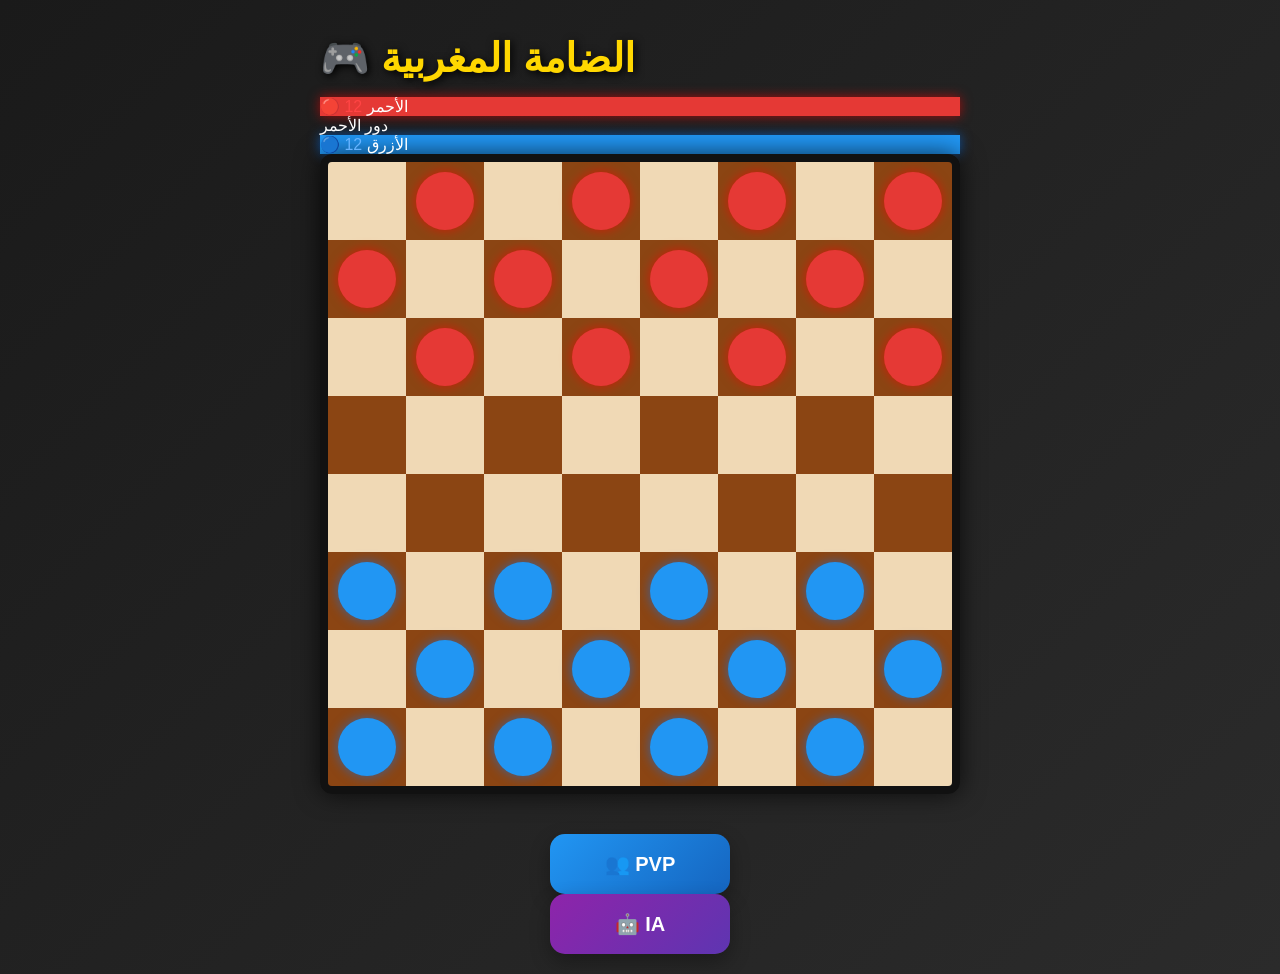
<file: index.html>
<!DOCTYPE html>
<html lang="ar">
<head>
    <meta charset="UTF-8">
    <meta name="viewport" content="width=device-width, initial-scale=1.0">
    <title>الضامة المغربية - لعبة مجانية أونلاين</title>

<meta name="description" content="العب الضامة المغربية مجانًا ضد الذكاء الاصطناعي أو مع صديق مباشرة من المتصفح.">

<meta name="keywords" content="الضامة المغربية, لعبة الضامة, dama, checkers, Moroccan dama">

<meta name="author" content="Yassine Daoudi">

<meta name="robots" content="index, follow">

<meta property="og:title" content="الضامة المغربية">
<meta property="og:description" content="لعبة الضامة المغربية مجانًا على الإنترنت">
<meta property="og:type" content="website">
    <link rel="stylesheet" href="tp1.css">
</head><body>
    <div class="container">
        <h1>🎮 الضامة المغربية</h1>

        <div class="top-bar">
            <div class="score red">
                🔴 الأحمر
                <span id="redCount">12</span>
            </div>

            <div class="turn" id="turn">
                دور الأحمر
            </div>

            <div class="score blue">
                🔵 الأزرق
                <span id="blueCount">12</span>
            </div>
        </div>

        <div id="board"></div>

        <div class="buttons">
            <div id="winnerModal" class="modal">
    <div class="modal-box">
        <h2 id="winnerText"></h2>
        <button onclick="location.reload()">🔄 العب من جديد</button>
    </div>
</div>
</div>
</div>
            <button id="pvp" class="mode-btn pvp">👥 PVP</button>
            <button id="ai" class="mode-btn ai">🤖 IA</button>
        

    <script src="colle.js"></script>
</body>
</html>
</file>
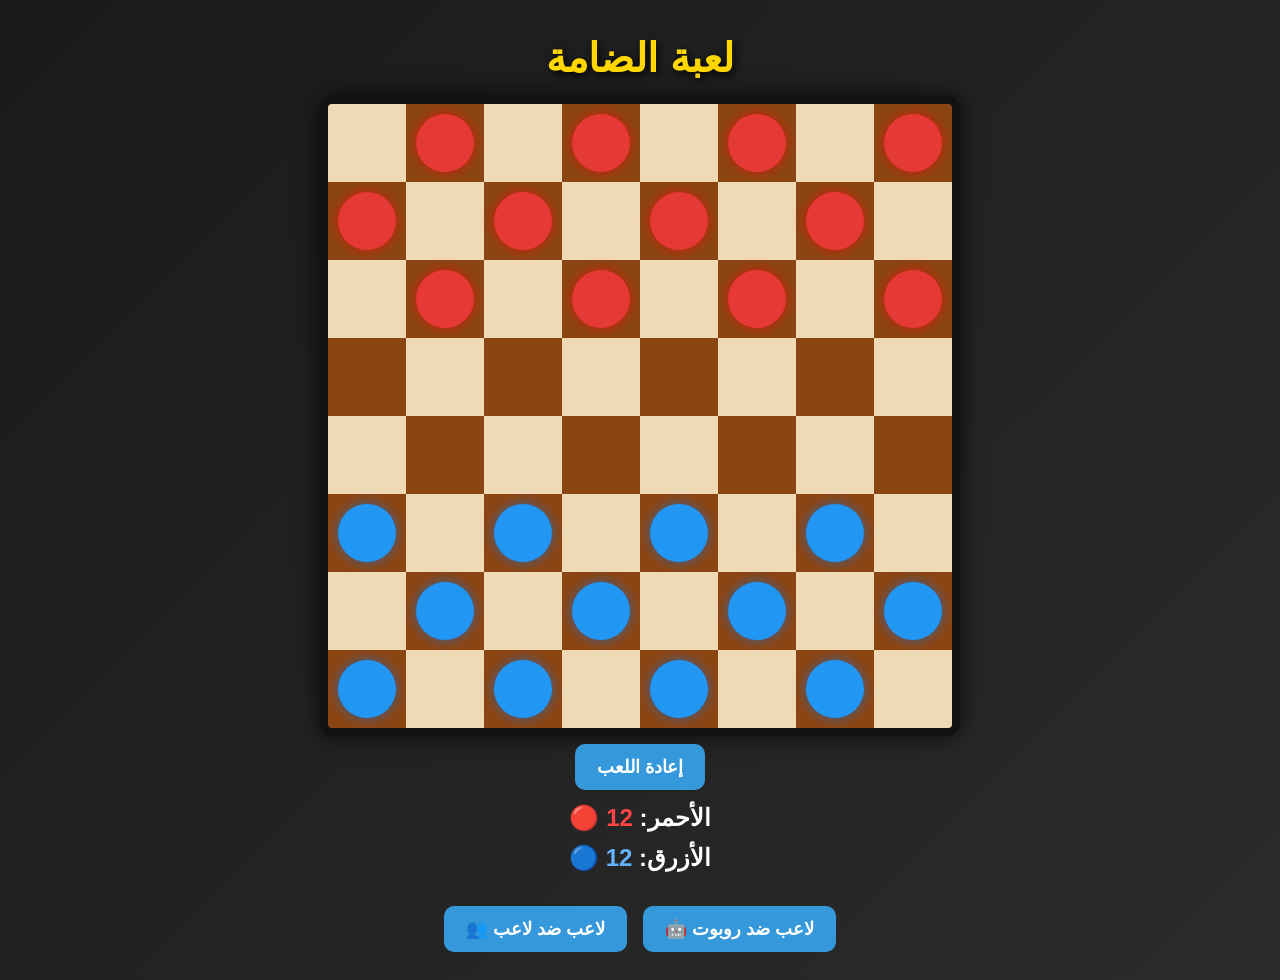
<file: cplle.html>
<!DOCTYPE html>
<html lang="ar">
<head>
    <meta charset="UTF-8">
    <meta name="viewport" content="width=device-width, initial-scale=1.0">
    <title>لعبة الضامة</title>
    <link rel="stylesheet" href="tp1.css">
</head>
<body>

    <h1>لعبة الضامة</h1>

    <div id="board"></div>
  <button id="restart">إعادة اللعب</button>
<p>🔴 الأحمر: <span id="redCount">12</span></p>
<p>🔵 الأزرق: <span id="blueCount">12</span></p>
<div id="menu">
    <button id="pvp">👥 لاعب ضد لاعب</button>
    <button id="ai">🤖 لاعب ضد روبوت</button>
</div>
    <script src="colle.js"></script>
</body>
</html>
</file>
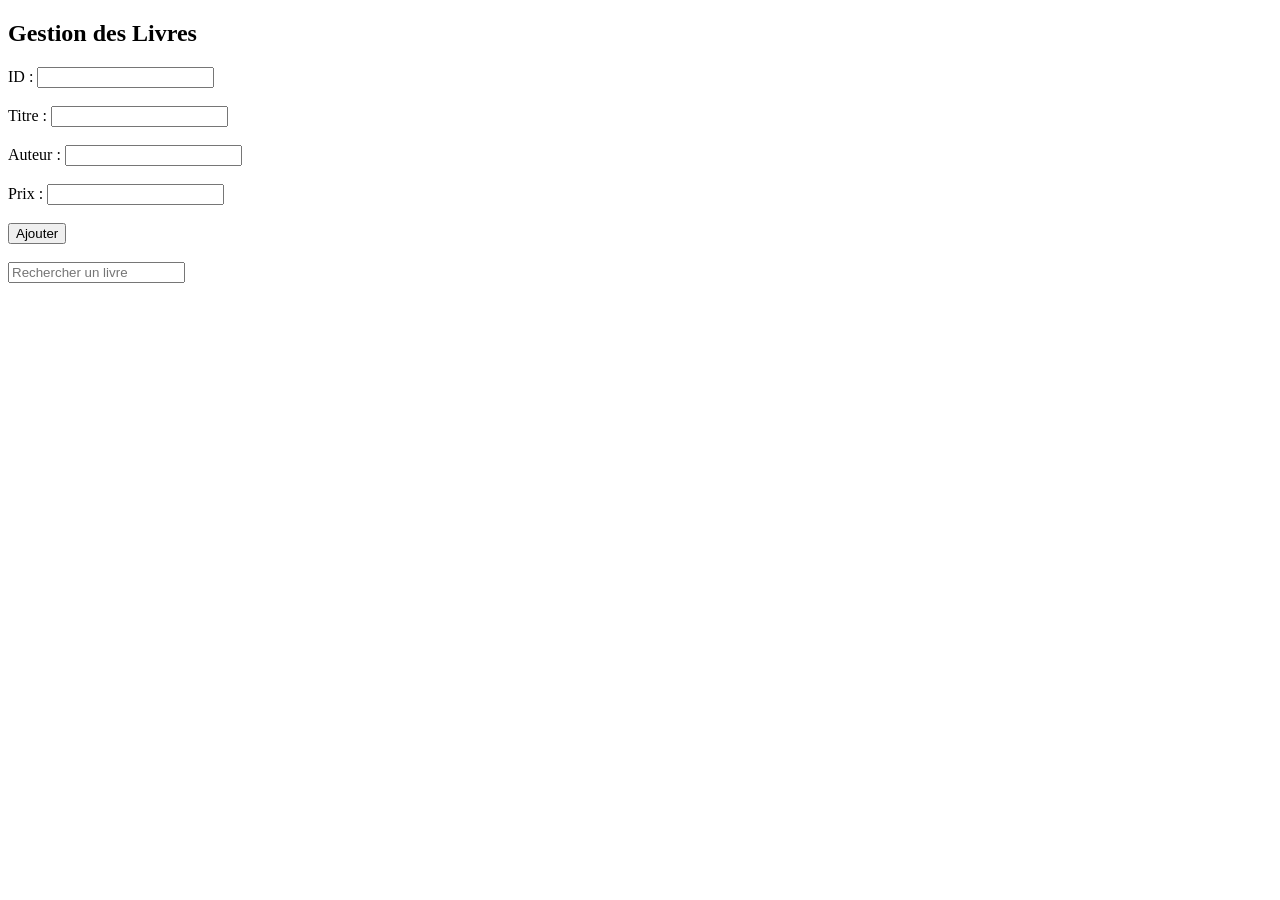
<file: ex1.html>
<!DOCTYPE html>
<html lang="fr">
<head>
    <meta charset="UTF-8">
    <title>Gestion des Livres</title>
</head>
<body>

<h2>Gestion des Livres</h2>

<form id="formLivre">

    <label>ID :</label>
    <input type="number" id="id"><br><br>

    <label>Titre :</label>
    <input type="text" id="titre"><br><br>

    <label>Auteur :</label>
    <input type="text" id="auteur"><br><br>

    <label>Prix :</label>
    <input type="number" id="prix"><br><br>

    <button type="submit">Ajouter</button>

</form>

<br>

<input type="text" id="recherche" placeholder="Rechercher un livre">

<p id="message"></p>

<ul id="listeLivres"></ul>
<script src="tp1ex4.js"></script>
</body>
</html>
</file>
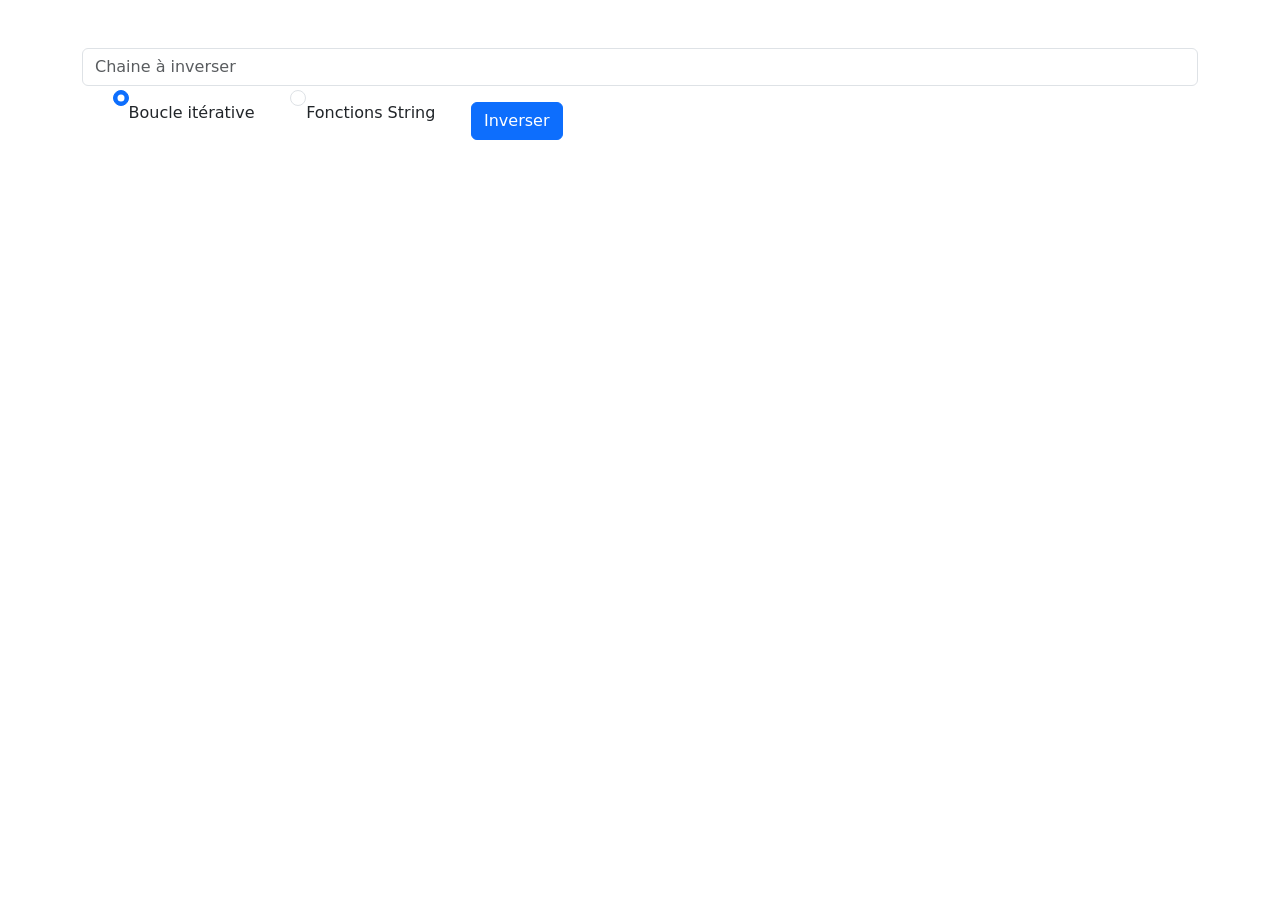
<file: tp2.html>
<!DOCTYPE html>
<html lang="en">
  <head>
    <meta charset="UTF-8" />
    <meta name="viewport" content="width=device-width, initial-scale=1.0" />
    <title>Document</title>
    <link rel="stylesheet" href="css/bootstrap.min.css" />
  </head>
  <body>
    <form class="container">
      <input
        type="text"
        name="texte"
        placeholder="Chaine à inverser"
        class="form-control"
      />
      <input
        type="radio"
        class="form-check-input"
        name="choix"
        checked
        id="c1"
      /><label class="form-check-label" for="c1">Boucle itérative</label>
      <input type="radio" class="form-check-input" name="choix" id="c2" /><label
        class="form-check-label"
        for="c2"
        >Fonctions String</label
      >
      <input
        type="button"
        class="mt-3 btn btn-primary"
        value="Inverser"
        onclick="inverser()"
      />
    </form>

    <script src="tp1ex4.js"></script>
  </body>
</html>
</file>
<file: tp1.css>
*{
    margin:0;
    padding:0;
    box-sizing:border-box;
}

body{
    background:linear-gradient(135deg,#1a1a1a,#2b2b2b);
    font-family:Arial,sans-serif;
    display:flex;
    flex-direction:column;
    align-items:center;
    justify-content:flex-start;
    min-height:100vh;
    padding:20px;
    color:white;
}

h1{
    margin:15px 0;
    color:#FFD700;
    font-size:40px;
    text-shadow:2px 2px 8px black;
}

#board{
    width:min(90vw,640px);
    height:min(90vw,640px);

    display:grid;
    grid-template-columns:repeat(8,1fr);
    grid-template-rows:repeat(8,1fr);

    border:8px solid #111;
    border-radius:12px;
    overflow:hidden;

    box-shadow:0 0 25px rgba(0,0,0,.7);
}

.square{
    width:100%;
    height:100%;
    display:flex;
    justify-content:center;
    align-items:center;
}

.white{
    background:#f0d9b5;
}

.black{
    background:#8B4513;
}

.piece{
    width:75%;
    height:75%;
    border-radius:50%;
    cursor:pointer;
    transition:.25s;
    transition:
        left 0.25s ease,
        top 0.25s ease,
        transform 0.25s ease;

}

.piece:hover{
    transform:scale(1.08);
}

.red{
    background:#e53935;
    box-shadow:0 0 12px rgba(255,0,0,.6);
}

.blue{
    background:#2196F3;
    box-shadow:0 0 12px rgba(0,120,255,.6);
}
.king{
    border:4px solid gold;
    box-shadow:
        0 0 10px gold,
        0 0 20px gold,
        0 0 35px orange;
    animation: kingGlow 1.5s infinite alternate;
}
.move{
    background:#2ecc71 !important;
    animation: moveBlink .8s infinite alternate;
}

@keyframes moveBlink{

    from{
        filter:brightness(1);
    }

    to{
        filter:brightness(1.7);
    }

}
.capture{
    background:#e74c3c !important;
}

#restart,
#menu button{

    padding:12px 22px;

    margin:8px;

    font-size:18px;

    font-weight:bold;

    border:none;

    border-radius:10px;

    background:#3498db;

    color:white;

    cursor:pointer;

    transition:.3s;
}

#restart:hover,
#menu button:hover{

    background:#2980b9;

    transform:scale(1.05);
}

#menu{

    display:flex;

    flex-wrap:wrap;

    justify-content:center;

    margin-top:20px;
}

p{

    font-size:24px;

    font-weight:bold;

    margin:6px;

    color:white;
}

#redCount{

    color:#ff4444;
}

#blueCount{

    color:#66b3ff;
}

@media(max-width:700px){

    h1{

        font-size:30px;
    }

    p{

        font-size:18px;
    }

    #restart,
    #menu button{

        width:90%;
        font-size:18px;
    }

    #board{

        width:95vw;
        height:95vw;
    }
}
@keyframes kingGlow{

    from{
        transform:scale(1);
        box-shadow:
            0 0 10px gold,
            0 0 20px gold;
    }

    to{
        transform:scale(1.08);
        box-shadow:
            0 0 20px gold,
            0 0 35px orange,
            0 0 50px yellow;
    }

}
.modal{
    position:fixed;
    inset:0;
    background:rgba(0,0,0,.75);
    display:none;
    justify-content:center;
    align-items:center;
    z-index:999;
}

.modal-box{
    background:white;
    padding:30px;
    border-radius:15px;
    text-align:center;
    min-width:280px;
}

.modal-box h2{
    margin-bottom:20px;
    color:#222;
}

.modal-box button{
    padding:10px 25px;
    font-size:18px;
    cursor:pointer;
}
.buttons{
    display:flex;
    justify-content:center;
    gap:20px;
    margin:20px 0;
}

.mode-btn{
    width:180px;
    height:60px;
    border:none;
    border-radius:15px;
    font-size:20px;
    font-weight:bold;
    color:white;
    cursor:pointer;
    transition:.3s;
    box-shadow:0 8px 20px rgba(0,0,0,.3);
}

.pvp{
    background:linear-gradient(135deg,#2196F3,#1565C0);
}

.ai{
    background:linear-gradient(135deg,#8E24AA,#5E35B1);
}

.mode-btn:hover{
    transform:translateY(-4px) scale(1.05);
    box-shadow:0 12px 25px rgba(0,0,0,.4);
}

.mode-btn:active{
    transform:scale(.96);
}
</file>
